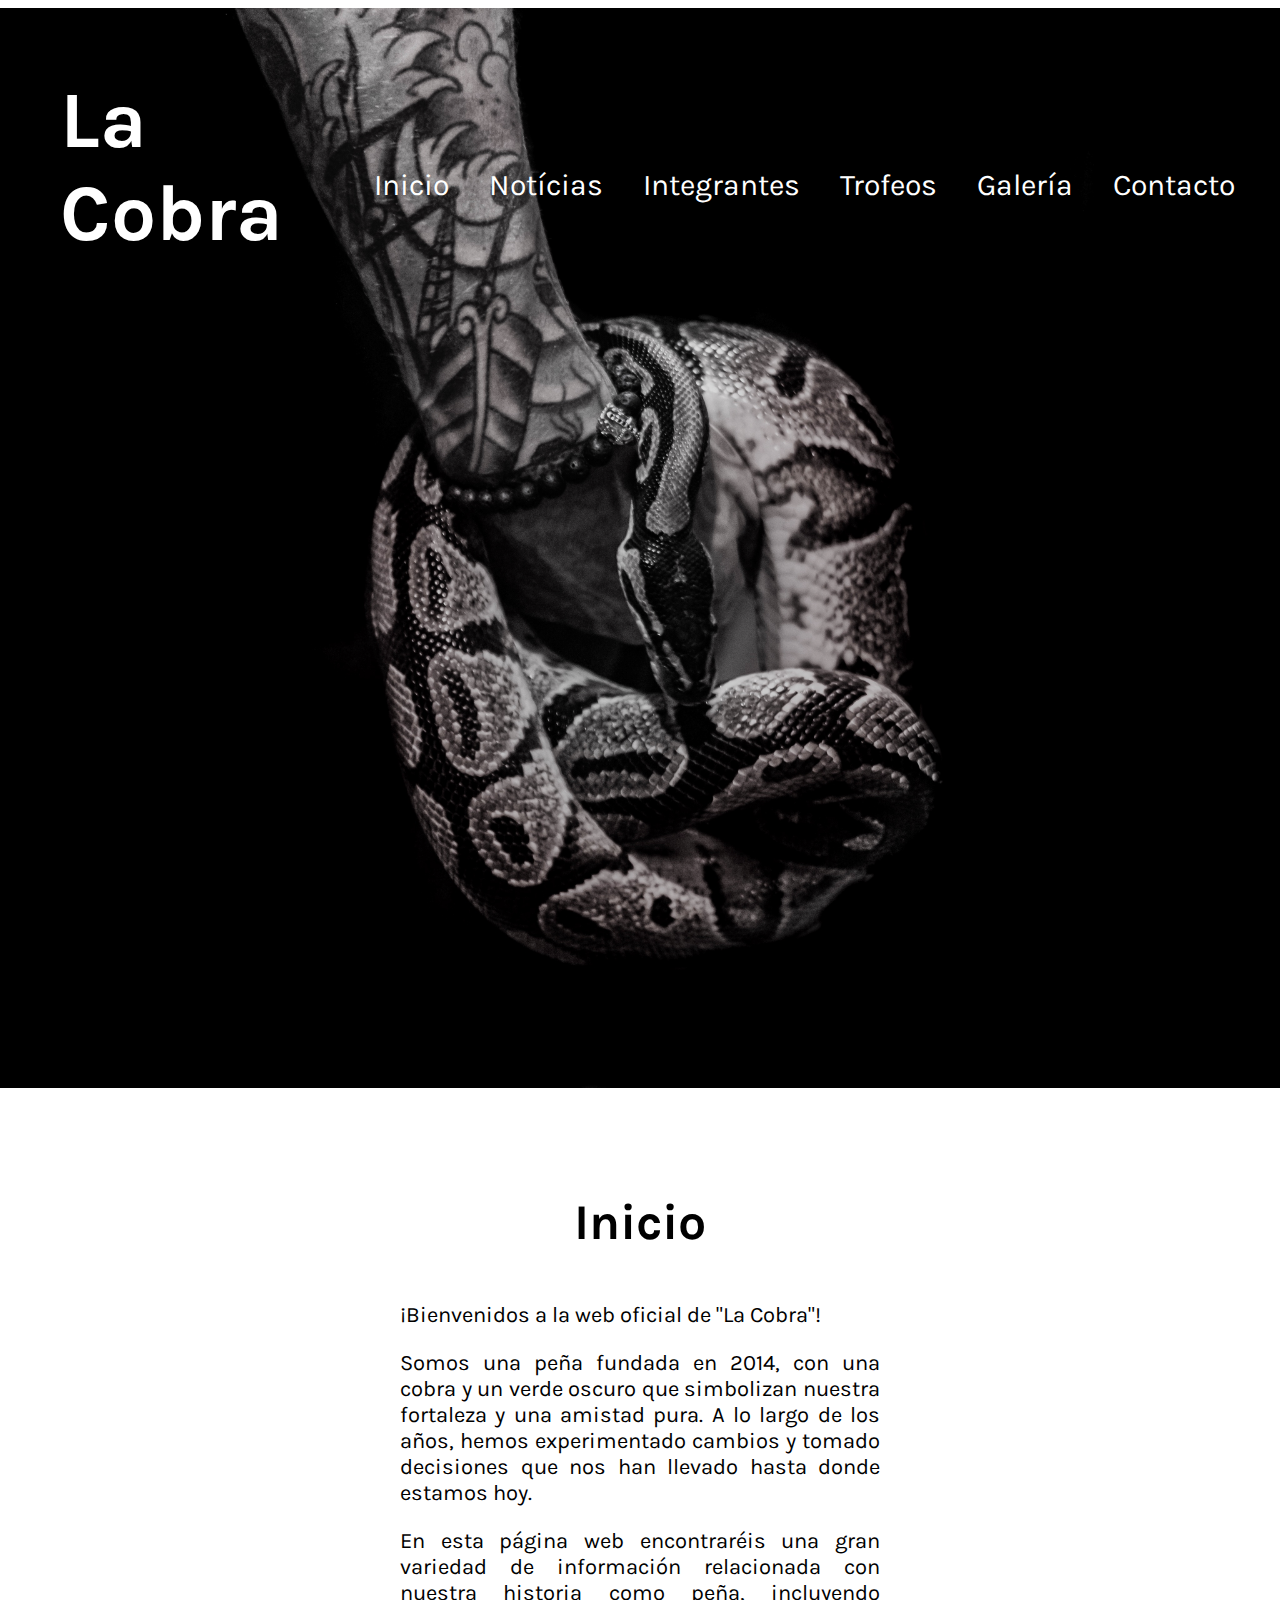
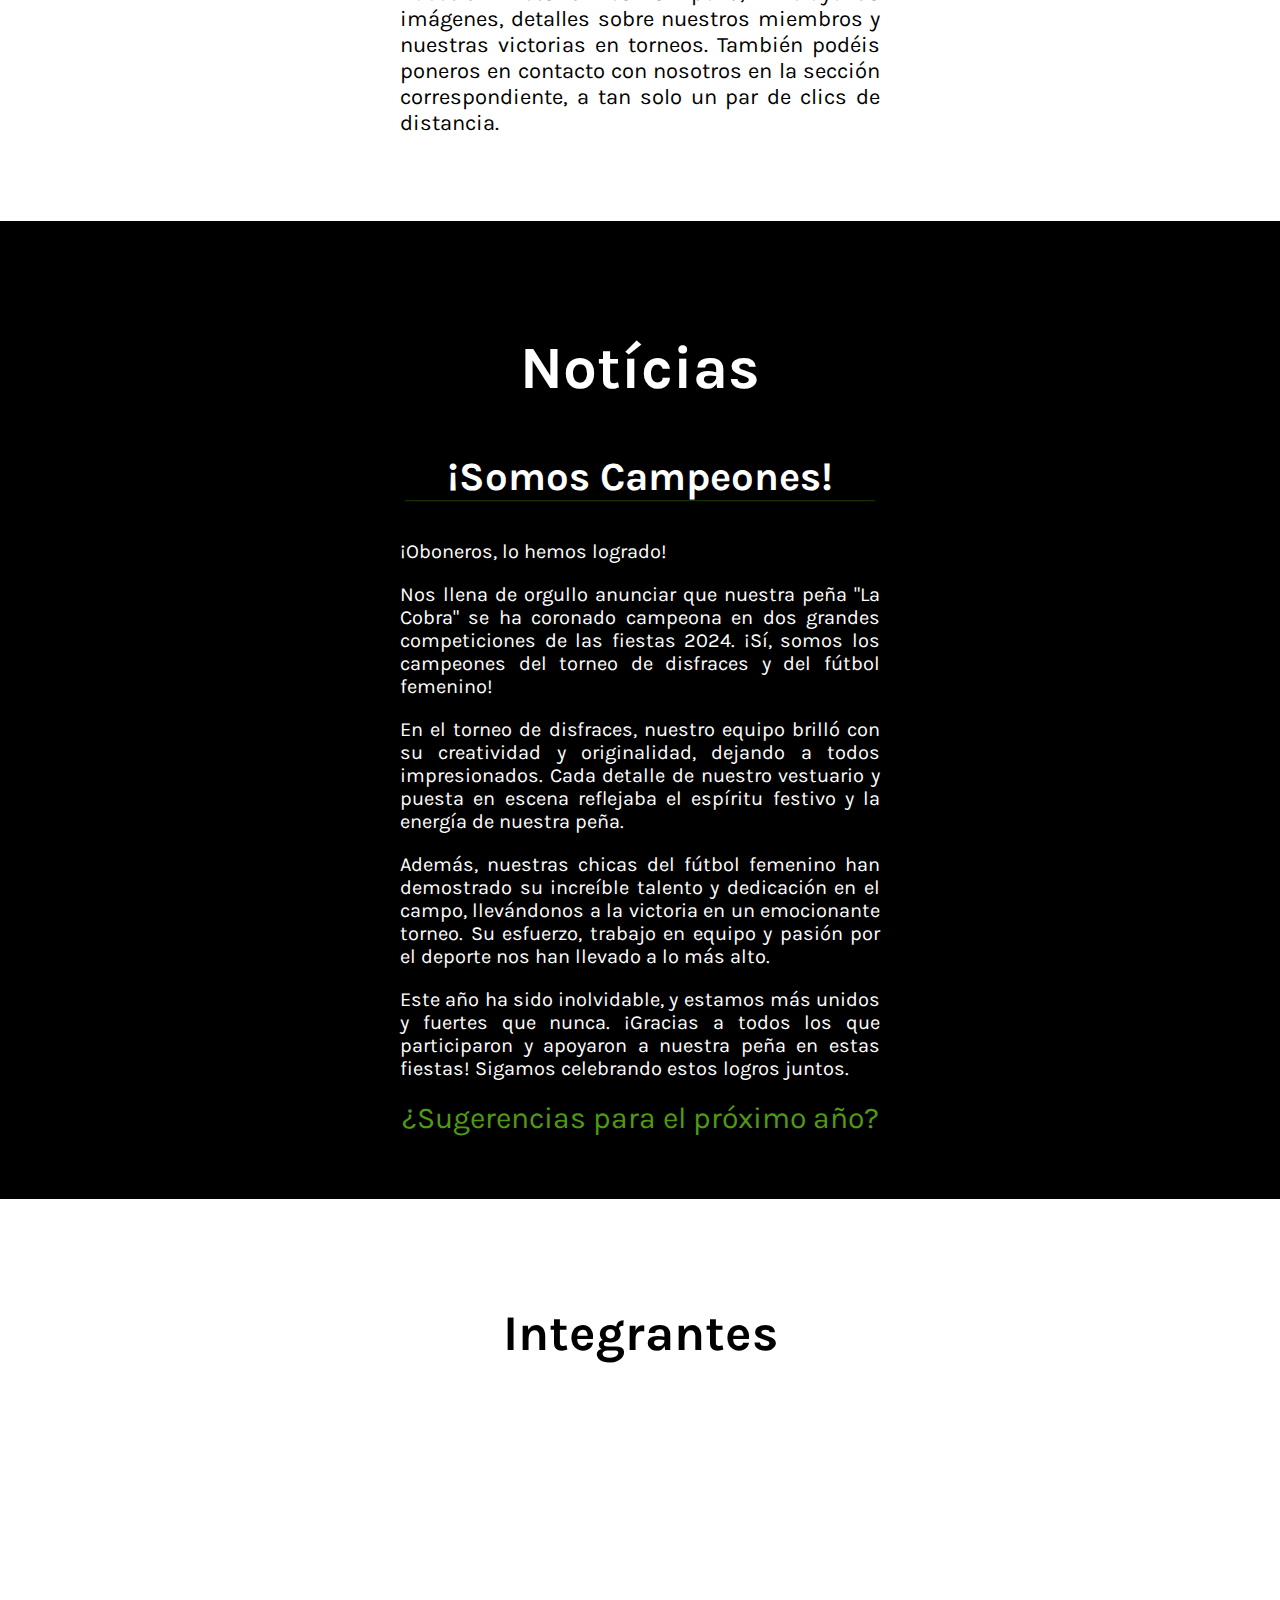
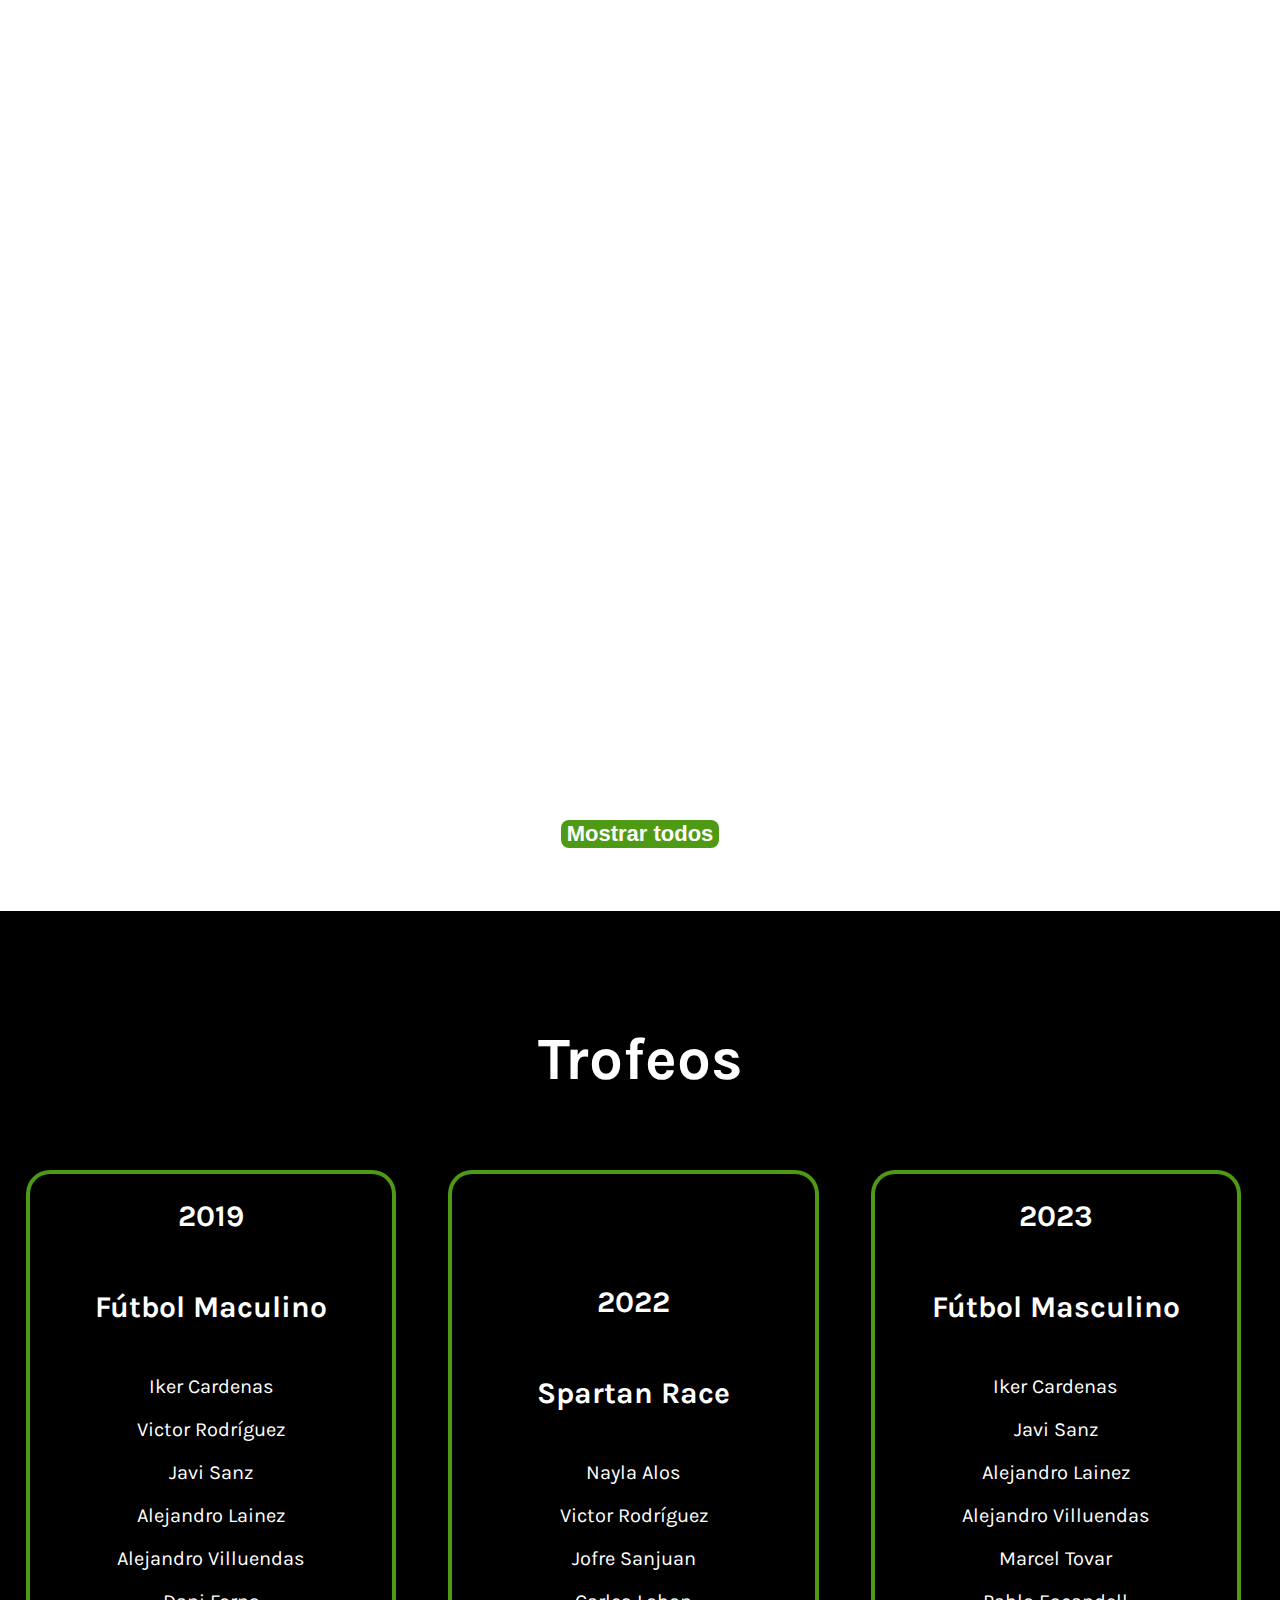
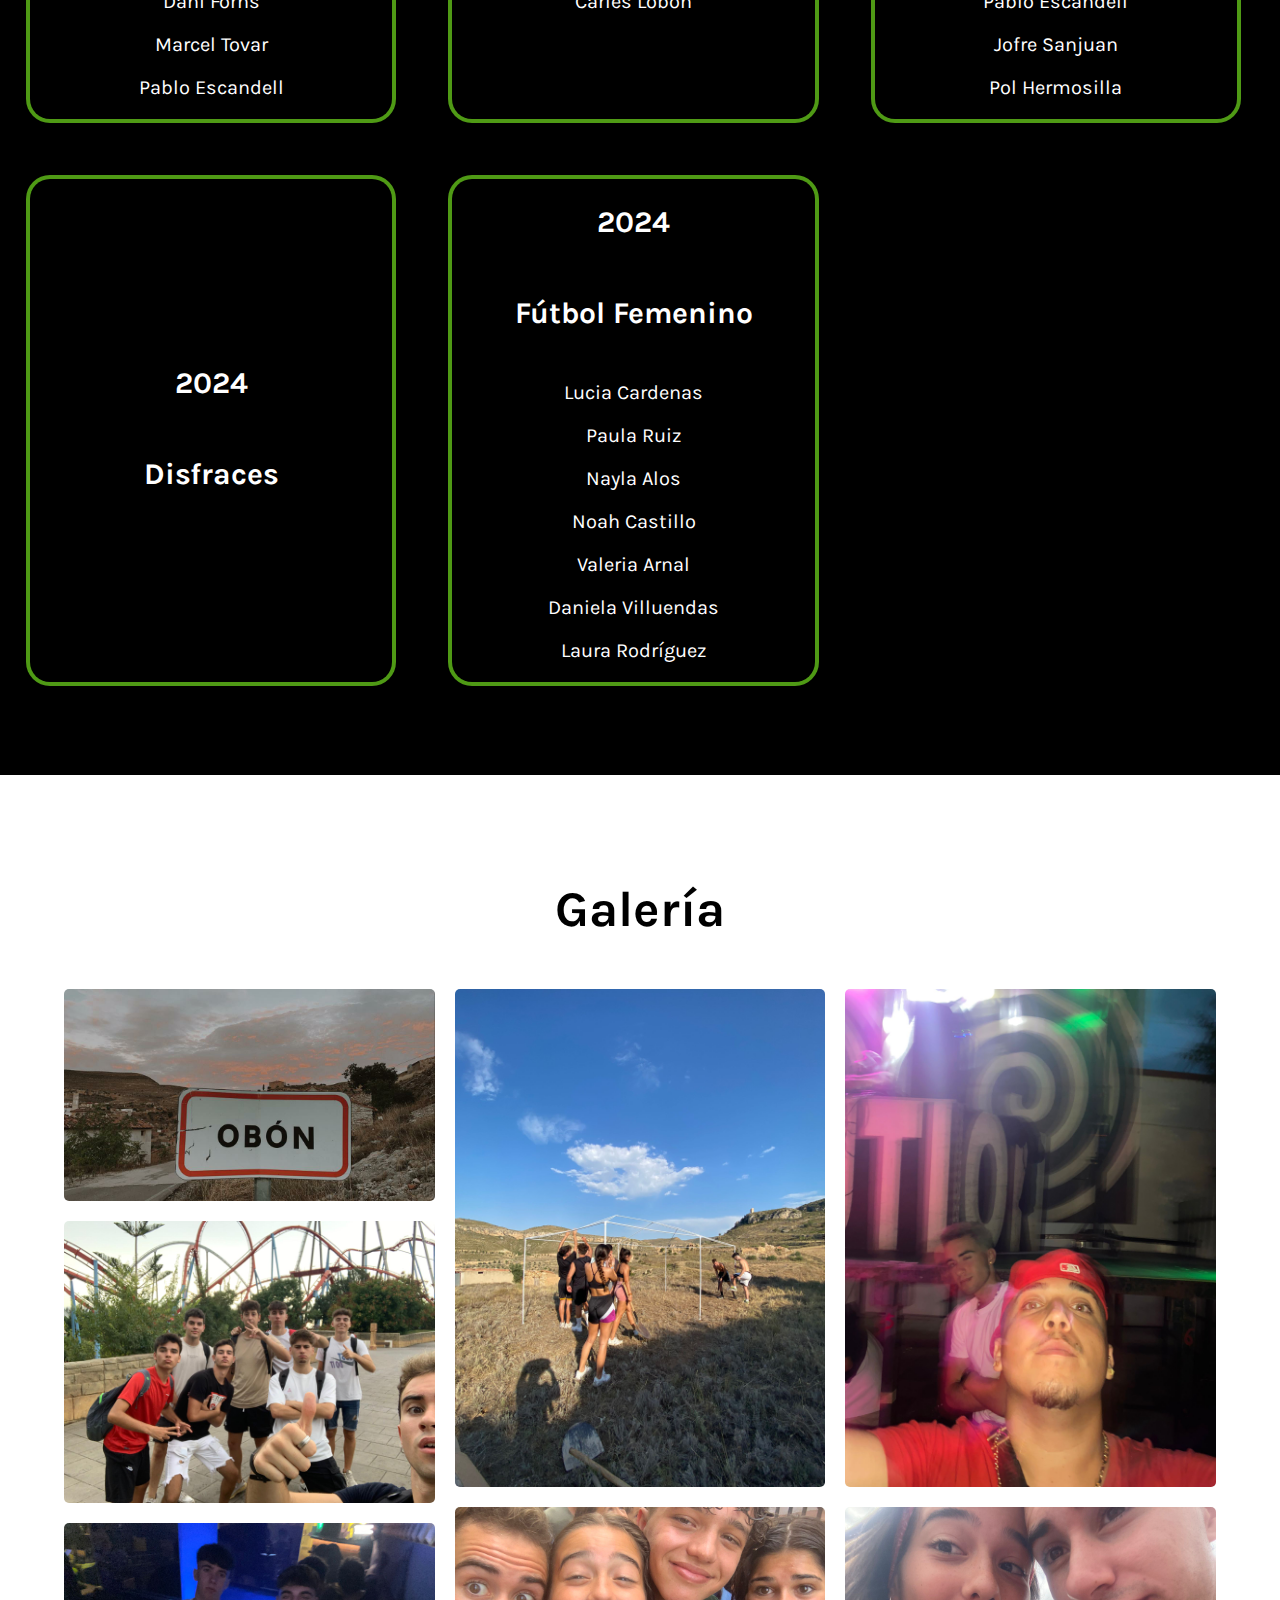
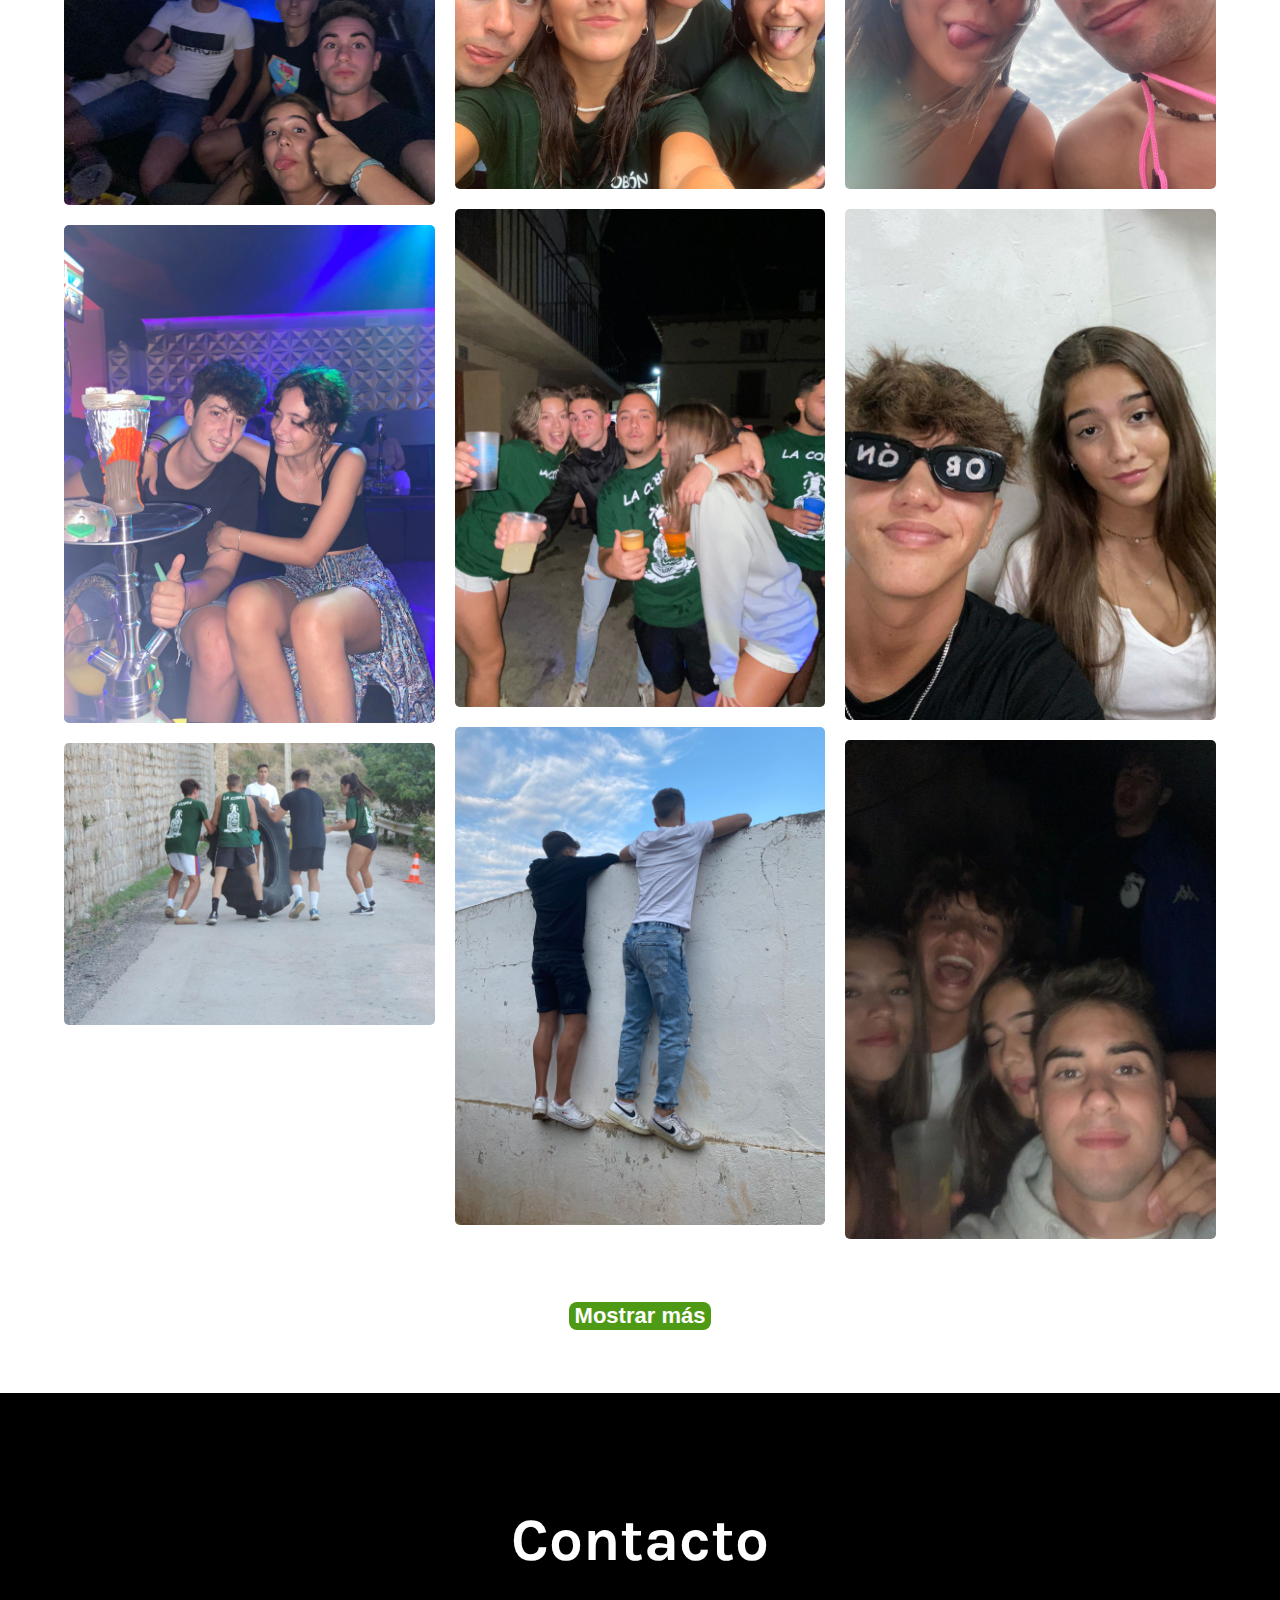
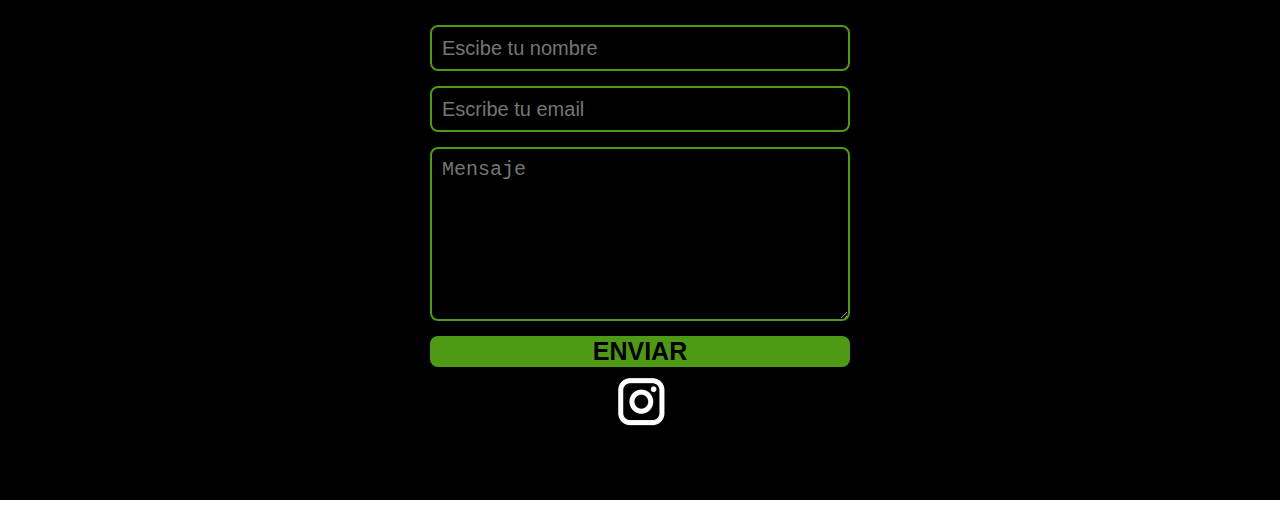
<file: index.html>
<!DOCTYPE html>
<html lang="es">
    <head>
        <meta charset="UTF-8">
        <meta name="viewport" content="width=device-width, initial-scale=1.0, maximum-scale=1.0, user-scalable=no">
        <title>La Cobra</title>
        <link rel="icon" href="img/logo-cobra.png">
        <link rel="stylesheet" href="style.css">
        <link rel="preconnect" href="https://fonts.googleapis.com">
        <link rel="preconnect" href="https://fonts.gstatic.com" crossorigin>
        <link href="https://fonts.googleapis.com/css2?family=Karla:ital,wght@0,200..800;1,200..800&display=swap" rel="stylesheet">
    </head>
    <body>
        <div class="loader"></div>
        <header class="hero">
            <nav class="nav container" id="nav">
                <div class="center">
                    <h2 class="nav_logo">La Cobra</h2>
                    <ul class="nav_links">
                        <li class="nav_item">
                            <img src="img/home.svg" class="nav_img">
                            <a href="#inicio" class="nav_link">Inicio</a>
                        </li>
                        <li class="nav_item">
                            <img src="img/news.svg" class="nav_img">
                            <a href="#noticias" class="nav_link">Notícias</a>
                        </li>
                        <li class="nav_item">
                            <img src="img/member.svg" class="nav_img">
                            <a href="#integrantes" class="nav_link">Integrantes</a>
                        </li>
                        <li class="nav_item">
                            <img src="img/trophy.svg" class="nav_img">
                            <a href="#trofeos" class="nav_link">Trofeos</a>
                        </li>
                        <li class="nav_item">
                            <img src="img/photo.svg" class="nav_img">
                            <a href="#fotos" class="nav_link">Galería</a>
                        </li>
                        <li class="nav_item">
                            <img src="img/contact.svg" class="nav_img">
                            <a href="#contacto" class="nav_link">Contacto</a>
                        </li>
                    </ul>
                </div>
                <a href="#nav" class="nav_hamburguer">
                    <img src="img/menuw.svg" class="nav_icon">
                </a>
                <a href="#" class="nav_close">
                    <img src="img/close.svg" class="nav_icon">
                </a>
            </nav>
        </header>
        <div id="inicio" class="section">
            <h2 class="sectitle">Inicio</h2>
            <div>
                <p>
                    ¡Bienvenidos a la web oficial de "La Cobra"!
                </p>
                <p>
                    Somos una peña fundada en 2014, con una cobra y un verde oscuro que simbolizan nuestra fortaleza y una amistad pura. A lo largo de los años, hemos experimentado cambios y tomado decisiones que nos han llevado hasta donde estamos hoy.
                </p>
                <p>
                    En esta página web encontraréis una gran variedad de información relacionada con nuestra historia como peña, incluyendo imágenes, detalles sobre nuestros miembros y nuestras victorias en torneos. También podéis poneros en contacto con nosotros en la sección correspondiente, a tan solo un par de clics de distancia.
                </p>                
            </div>
        </div>
        <div id="noticias" class="section">
            <h2 class="sectitlew">Notícias</h2>
            <div>
                <h3 class="ntitle">¡Somos Campeones!</h3>
                <div class="not">
                    <p>
                        ¡Oboneros, lo hemos logrado!
                    </p>
                    <p>
                        Nos llena de orgullo anunciar que nuestra peña "La Cobra" se ha coronado campeona en dos grandes competiciones de las fiestas 2024. ¡Sí, somos los campeones del torneo de disfraces y del fútbol femenino!
                    </p>
                    <p>
                        En el torneo de disfraces, nuestro equipo brilló con su creatividad y originalidad, dejando a todos impresionados. Cada detalle de nuestro vestuario y puesta en escena reflejaba el espíritu festivo y la energía de nuestra peña.
                    </p>
                    <p>
                        Además, nuestras chicas del fútbol femenino han demostrado su increíble talento y dedicación en el campo, llevándonos a la victoria en un emocionante torneo. Su esfuerzo, trabajo en equipo y pasión por el deporte nos han llevado a lo más alto.
                    </p>
                    <p>
                        Este año ha sido inolvidable, y estamos más unidos y fuertes que nunca. ¡Gracias a todos los que participaron y apoyaron a nuestra peña en estas fiestas! Sigamos celebrando estos logros juntos.
                    </p>
                </div>
                <a href="#contacto" id="con">¿Sugerencias para el próximo año?</a>
            </div>
        </div>        
        <div id="integrantes" class="section">
            <h2 class="sectitle">Integrantes</h2>
            <div class="useri">
                <a href="https://www.instagram.com/adriarl_5/"><img src="img/integrantes/ejemplo.png" class="userimgi"/></a>
                <div class="usertxti"> 
                    <h3 class="usernamei">Adria Ramirez</h3>
                    <h4>""</h4>
                </div>
            </div>
            <div class="userp">
                <div class="usertxtp"> 
                    <h3 class="usernamep">Alejandro Lainez</h3>
                    <h4>""</h4>
                </div>
                <a href="https://www.instagram.com/alejandrolainez02/"><img src="img/integrantes/ejemplo.png" class="userimgp"/></a>
            </div>
            <div class="useri">
                <a href="https://www.instagram.com/a.villuendas/"><img src="img/integrantes/ejemplo.png" class="userimgi"/></a>
                <div class="usertxti"> 
                    <h3 class="usernamei">Alejandro Villuendas</h3>
                    <h4>""</h4>
                </div>
            </div>
            <div class="userp">
                <div class="usertxtp"> 
                    <h3 class="usernamep">Alex Gallego</h3>
                    <h4>""</h4>
                </div>
                <a href="https://www.instagram.com/galle_vigo/"><img src="img/integrantes/ejemplo.png" class="userimgp"/></a>
            </div>
            <div class="useri">
                <a href="https://www.instagram.com/carla.sanjuaan/"><img src="img/integrantes/ejemplo.png" class="userimgi"/></a>
                <div class="usertxti"> 
                    <h3 class="usernamei">Carla Sanjuan</h3>
                    <h4>""</h4>
                </div>
            </div>
            <div class="userp">
                <div class="usertxtp"> 
                    <h3 class="usernamep">Carles Lobon</h3>
                    <h4>""</h4>
                </div>
                <a href="https://www.instagram.com/carlesloboon_/"><img src="img/integrantes/ejemplo.png" class="userimgp"/></a>
            </div>
            <div class="dropdown-int">
                <div class="useri">
                    <a href="https://www.instagram.com/carlitosquiezalo/"><img src="img/integrantes/ejemplo.png" class="userimgi"/></a>
                    <div class="usertxti"> 
                        <h3 class="usernamei">Carlos Quilez</h3>
                        <h4>""</h4>
                    </div>
                </div>
                <div class="userp">
                    <div class="usertxtp"> 
                        <h3 class="usernamep">Daniela Villuendas</h3>
                        <h4>""</h4>
                    </div>
                    <a href="https://www.instagram.com/danielaobon/"><img src="img/integrantes/ejemplo.png" class="userimgp"/></a>
                </div>
                <div class="useri">
                    <a href="https://www.instagram.com/danielavaqueroo/"><img src="img/integrantes/ejemplo.png" class="userimgi"/></a>
                    <div class="usertxti"> 
                        <h3 class="usernamei">Daniela Vaquero</h3>
                        <h4>""</h4>
                    </div>
                </div>
                <div class="userp">
                    <div class="usertxtp"> 
                        <h3 class="usernamep">Guillermo Dobbie</h3>
                        <h4>""</h4>
                    </div>
                    <a href="https://www.instagram.com/c9_dobbie/"><img src="img/integrantes/ejemplo.png" class="userimgp"/></a>
                </div>
                <div class="useri">
                    <a href="https://www.instagram.com/ikeer_caardenas/"><img src="img/integrantes/ejemplo.png" class="userimgi"/></a>
                    <div class="usertxti"> 
                        <h3 class="usernamei">Iker Cardenas</h3>
                        <h4>""</h4>
                    </div>
                </div>
                <div class="userp">
                    <div class="usertxtp"> 
                        <h3 class="usernamep">Isel Callaved</h3>
                        <h4>""</h4>
                    </div>
                    <a href="https://www.instagram.com/iselcallaved/"><img src="img/integrantes/ejemplo.png" class="userimgp"/></a>
                </div>
                <div class="useri">
                    <a href="https://www.instagram.com/javi9sanz/"><img src="img/integrantes/ejemplo.png" class="userimgi"/></a>
                    <div class="usertxti"> 
                        <h3 class="usernamei">Javi Sanz</h3>
                        <h4>""</h4>
                    </div>
                </div>
                <div class="userp">
                    <div class="usertxtp"> 
                        <h3 class="usernamep">Jofre Sanjuan</h3>
                        <h4>""</h4>
                    </div>
                    <a href="https://www.instagram.com/jofresanjuan/"><img src="img/integrantes/ejemplo.png" class="userimgp"/></a>
                </div>
                <div class="useri">
                    <a href="https://www.instagram.com/jordiescarpenter_/"><img src="img/integrantes/ejemplo.png" class="userimgi"/></a>
                    <div class="usertxti"> 
                        <h3 class="usernamei">Jordi Escarpenter</h3>
                        <h4>""</h4>
                    </div>
                </div>
                <div class="userp">
                    <div class="usertxtp"> 
                        <h3 class="usernamep">Judith</h3>
                        <h4>""</h4>
                    </div>
                    <a href="https://www.instagram.com/srta.judiith__/"><img src="img/integrantes/ejemplo.png" class="userimgp"/></a>
                </div>
                <div class="useri">
                    <a href="https://www.instagram.com/lucasmena9/"><img src="img/integrantes/ejemplo.png" class="userimgi"/></a>
                    <div class="usertxti"> 
                        <h3 class="usernamei">Lucas Mena</h3>
                        <h4>""</h4>
                    </div>
                </div>
                <div class="userp">
                    <div class="usertxtp"> 
                        <h3 class="usernamep">Marcel Tovar</h3>
                        <h4>""</h4>
                    </div>
                    <a href="https://www.instagram.com/marceltovar_/"><img src="img/integrantes/ejemplo.png" class="userimgp"/></a>
                </div>
                <div class="useri">
                    <a href="https://www.instagram.com/mireialobon/"><img src="img/integrantes/ejemplo.png" class="userimgi"/></a>
                    <div class="usertxti"> 
                        <h3 class="usernamei">Mireia Lobon</h3>
                        <h4>""</h4>
                    </div>
                </div>
                <div class="userp">
                    <div class="usertxtp"> 
                        <h3 class="usernamep">Nayla Alos</h3>
                        <h4>""</h4>
                    </div>
                    <a href="https://www.instagram.com/nayla_obon/"><img src="img/integrantes/ejemplo.png" class="userimgp"/></a>
                </div>
                <div class="useri">
                    <a href="https://www.instagram.com/_.eskan/"><img src="img/integrantes/ejemplo.png" class="userimgi"/></a>
                    <div class="usertxti"> 
                        <h3 class="usernamei">Pablo Escandell</h3>
                        <h4>""</h4>
                    </div>
                </div>
                <div class="userp">
                    <div class="usertxtp"> 
                        <h3 class="usernamep">Pau Bautista</h3>
                        <h4>""</h4>
                    </div>
                    <a href="https://www.instagram.com/paubbauti/"><img src="img/integrantes/ejemplo.png" class="userimgp"/></a>

                </div>
                <div class="useri">
                    <a href="https://www.instagram.com/polhermosilla8/"><img src="img/integrantes/ejemplo.png" class="userimgi"/></a>
                    <div class="usertxti"> 
                        <h3 class="usernamei">Pol Hermosilla</h3>
                        <h4>""</h4>
                    </div>
                </div>
                <div class="userp">
                    <div class="usertxtp"> 
                        <h3 class="usernamep">Raquel</h3>
                        <h4>""</h4>
                    </div>
                    <a href="https://www.instagram.com/raqueeel17_/"><img src="img/integrantes/ejemplo.png" class="userimgp"/></a>
                </div>
                <div class="useri">
                    <a href="https://www.instagram.com/sergii_hj/"><img src="img/integrantes/ejemplo.png" class="userimgi"/></a>
                    <div class="usertxti"> 
                        <h3 class="usernamei">Sergi Hermosilla</h3>
                        <h4>""</h4>
                    </div>
                </div>
                <div class="userp">
                    <div class="usertxtp"> 
                        <h3 class="usernamep">Valeria Arnal</h3>
                        <h4>""</h4>
                    </div>
                    <a href="https://www.instagram.com/valeria_obon/"><img src="img/integrantes/ejemplo.png" class="userimgp"/></a>
                </div>
                <div class="useri">
                    <a href="https://www.instagram.com/victorodriguezz_/"><img src="img/integrantes/ejemplo.png" class="userimgi"/></a>
                    <div class="usertxti"> 
                        <h3 class="usernamei">Victor Rodríguez</h3>
                        <h4>""</h4>
                    </div>
                </div>
                <div class="userp">
                    <div class="usertxtp"> 
                        <h3 class="usernamep">Ferran Quilez</h3>
                        <h4>""</h4>
                    </div>
                    <a href="https://www.instagram.com/ferryx__/"><img src="img/integrantes/ejemplo.png" class="userimgp"/></a>
                </div>
                <div class="useri">
                    <a href="https://www.instagram.com/carolinapellicero/"><img src="img/integrantes/ejemplo.png" class="userimgi"/></a>
                    <div class="usertxti"> 
                        <h3 class="usernamei">Carolina Pellicero</h3>
                        <h4>""</h4>
                    </div>
                </div>
                <div class="userp">
                    <div class="usertxtp"> 
                        <h3 class="usernamep">Marta</h3>
                        <h4>""</h4>
                    </div>
                    <a href="https://www.instagram.com/martuu03_/"><img src="img/integrantes/ejemplo.png" class="userimgp"/></a>
                </div>
            </div>
            <button class="dropdown-butint" onclick="toggleAnimation()">Mostrar todos</button>
        </div>
        <div id="trofeos" class="section">
            <h2 class="sectitlew">Trofeos</h2>
            <div class="table">
                <div class="item" id="2019tr">
                    <h2 class="itemtitle">2019</h2>
                    <h3 class="itemtxt">Fútbol Maculino</h3>
                    <div class="itempar">
                        <p>Iker Cardenas</p>
                        <p>Victor Rodríguez</p>
                        <p>Javi Sanz</p>
                        <p>Alejandro Lainez</p>
                        <p>Alejandro Villuendas</p>
                        <p>Dani Forns</p>
                        <p>Marcel Tovar</p>
                        <p>Pablo Escandell</p>
                    </div>
                </div>
                <div class="item" id="2022tr">
                    <h2 class="itemtitle">2022</h2>
                    <h3 class="itemtxt">Spartan Race</h3>
                    <div class="itempar">
                        <p>Nayla Alos</p>
                        <p>Victor Rodríguez</p>
                        <p>Jofre Sanjuan</p>
                        <p>Carles Lobon</p>
                    </div>
                </div>
                <div class="item" id="2023tr">
                    <h2 class="itemtitle">2023</h2>
                    <h3 class="itemtxt">Fútbol Masculino</h3>
                    <div class="itempar">
                        <p>Iker Cardenas</p>
                        <p>Javi Sanz</p>
                        <p>Alejandro Lainez</p>
                        <p>Alejandro Villuendas</p>
                        <p>Marcel Tovar</p>
                        <p>Pablo Escandell</p>
                        <p>Jofre Sanjuan</p>
                        <p>Pol Hermosilla</p>
                    </div>
                </div>
                <div class="item" id="2024tr">
                    <h2 class="itemtitle">2024</h2>
                    <h3 class="itemtxt">Disfraces</h3>
                </div>
                <div class="item" id="2024tr">
                    <h2 class="itemtitle">2024</h2>
                    <h3 class="itemtxt">Fútbol Femenino</h3>
                    <div class="itempar">
                        <p>Lucia Cardenas</p>
                        <p>Paula Ruiz</p>
                        <p>Nayla Alos</p>
                        <p>Noah Castillo</p>
                        <p>Valeria Arnal</p>
                        <p>Daniela Villuendas</p>
                        <p>Laura Rodríguez</p>
                    </div>
                </div>
            </div>
        </div>
        <div id="fotos" class="section">
            <h2 class="sectitle">Galería</h2>
            <div class="photo-gallery">
                <div class="column">
                    <div class="photo">
                        <img src="img/fotos/1.jpeg">
                    </div>
                    <div class="photo">
                        <img src="img/fotos/2.jpeg">
                    </div>
                    <div class="photo">
                        <img src="img/fotos/3.jpeg">
                    </div>
                    <div class="photo">
                        <img src="img/fotos/4.jpeg">
                    </div>
                    <div class="photo">
                        <img src="img/fotos/5.jpeg">
                    </div>
                    <div class="photo dropdown-contentfot">
                        <img src="img/fotos/6.jpeg">
                    </div>
                    <div class="photo dropdown-contentfot">
                        <img src="img/fotos/7.jpeg">
                    </div>
                    <div class="photo dropdown-contentfot">
                        <img src="img/fotos/8.jpeg">
                    </div>
                    <div class="photo dropdown-contentfot">
                        <img src="img/fotos/9.jpeg">
                    </div>
                    <div class="photo dropdown-contentfot">
                        <img src="img/fotos/29.jpeg">
                    </div>
                    <div class="photo dropdown-contentfot">
                        <img src="img/fotos/30.jpeg">
                    </div>
                </div>
                <div class="column">
                    <div class="photo">
                        <img src="img/fotos/10.jpeg">
                    </div>
                    <div class="photo">
                        <img src="img/fotos/11.jpeg">
                    </div>
                    <div class="photo">
                        <img src="img/fotos/12.jpeg">
                    </div>
                    <div class="photo">
                        <img src="img/fotos/13.jpeg">
                    </div>
                    <div class="photo dropdown-contentfot">
                        <img src="img/fotos/14.jpeg">
                    </div>
                    <div class="photo dropdown-contentfot">
                        <img src="img/fotos/15.jpeg">
                    </div>
                    <div class="photo dropdown-contentfot">
                        <img src="img/fotos/16.jpeg">
                    </div>
                    <div class="photo dropdown-contentfot">
                        <img src="img/fotos/17.jpeg">
                    </div>
                    <div class="photo dropdown-contentfot">
                        <img src="img/fotos/18.jpeg">
                    </div>
                    <div class="photo dropdown-contentfot">
                        <img src="img/fotos/19.jpeg">
                    </div>
                </div>
                <div class="column">
                    <div class="photo">
                        <img src="img/fotos/20.jpeg">
                    </div>
                    <div class="photo">
                        <img src="img/fotos/21.jpeg">
                    </div>
                    <div class="photo">
                        <img src="img/fotos/22.jpeg">
                    </div>
                    <div class="photo">
                        <img src="img/fotos/23.jpeg">
                    </div>
                    <div class="photo dropdown-contentfot">
                        <img src="img/fotos/24.jpeg">
                    </div>
                    <div class="photo dropdown-contentfot">
                        <img src="img/fotos/25.jpeg">
                    </div>
                    <div class="photo dropdown-contentfot">
                        <img src="img/fotos/26.jpeg">
                    </div>
                    <div class="photo dropdown-contentfot">
                        <img src="img/fotos/27.jpeg">
                    </div>
                    <div class="photo dropdown-contentfot">
                        <img src="img/fotos/28.jpeg">
                    </div>
                    <div class="photo dropdown-contentfot">
                        <img src="img/fotos/31.jpeg">
                    </div>
                </div>
            </div>
            <button class="dropdown-buttonfot" onclick="toggleAnimation()">Mostrar más</button>
        </div>
        <div id="contacto" class="section">
            <h2 class="sectitlew">Contacto</h2>
            <form id="contact-form" action="https://formspree.io/f/mjvqylwz" method="POST">
                <input name="name" type="text" class="feedback-input" placeholder="Escibe tu nombre"/>
                <input name="email" type="text" class="feedback-input" placeholder="Escribe tu email"/>
                <textarea name="message" class="feedback-input" placeholder="Mensaje"></textarea>
                <input type="submit" value="ENVIAR"/>
            </form>
            <div id="socialmedia">
                <a href="https://www.instagram.com/cobra_obon/"><img src="img/logoinsta-blanc.png"></a>
            </div>
        </div>
        <script src="loaded.js"></script>
        <script src="loadspin.js"></script>
        <script src="scrollint.js"></script>
        <script src="butjumps.js"></script>
        <script src="butjumpf.js"></script>
        <script src="integrantesbut.js"></script>
        <script src="fotos.js"></script>
    </body>
</html>
</file>
<file: style.css>
html {
    scroll-behavior:smooth;
    font-family: 'karla', sans-serif;
    overflow-x: hidden;
}

@keyframes spin {
    0% {
      transform: rotate(0deg);
    }
    100% {
      transform: rotate(360deg);
    }
}
  
.loader {
    border: 6px solid #f3f3f3; /* Color del círculo */
    border-top: 6px solid #3498db; /* Color de la parte superior del círculo */
    border-radius: 50%;
    width: 50px;
    height: 50px;
    animation: spin 2s linear infinite; /* Aplica la animación "spin" */
}

body {
    opacity: 0; /* Inicialmente oculta todo el contenido */
    transition: opacity 2s ease-in-out; /* Transición de opacidad */
    margin-left: 0;
    margin-right: 0;
    width: 100%;
}

body.loaded {
    opacity: 1; /* Muestra el contenido con una transición suave */
}

/*MÓVILES*/
@media (max-width:768px) {

    /*PORTADA*/
    .hero {
        background-image: 
        linear-gradient(rgba(0,0,0,0.1), rgba(0,0,0,0.2)),
        url('img/f1.jpg');
        background-size:cover;
        background-position: center center;
        min-height:500px;
        height: 100vh;
        color: white;
    }

    .container {
        margin: 0 auto;
        width: 90%;
        max-width: 1200px;
        overflow:hidden;
    }

    .nav {

        --state-close: scale(0);
        --state-hamburguer: scale(1);
        --state-menu: translate(-100%);

        padding: 40px 0;
        display: grid;
        grid-template-columns:repeat(2, max-content);
        justify-content:space-between;
        align-items:center;
    }

    .nav:target {
        --state-menu: translate(0);
        --state-close: scale(1);
        --state-hamburguer: scale(0);
    }

    .nav_logo {
        font-size: 2.5rem;
        z-index:1;
    }

    .nav_hamburguer,
    .nav_close {
        cursor: pointer;
        grid-column: -2/-1;
        grid-row: 1/2;
        transition: .4s transform;
    }

    .nav_hamburguer {
        transform: var(--state-hamburguer);
    }

    .nav_close {
        transform: var(--state-close);
    }

    .nav_icon {
        width: 40px;
        height: auto;
    }

    .nav_links {
        background-color: white;
        position: absolute;
        top: 0;
        bottom: 0;
        left: 0;
        right: 0;

        display:grid;
        align-content: center;
        gap: 2em;
        padding-left:5%;

        transform: var(--state-menu);
        transition: .3s transform;
    }

    .nav_item {
        list-style:none;
    }

    .nav_link {
        color:black;
        text-decoration: none;
        font-size: 1.3rem;
        letter-spacing:2px;
        position:relative;
    }

    .nav_img {
        width:30px;
        height:auto;
        margin-right: 30px;
    }


    .sectitle {
        display:flex;
        justify-content:center;
        font-weight:bold;
        font-size:20px;
        margin-bottom:30px;
    }

    .sectitlew {
        display:flex;
        justify-content:center;
        font-weight:bold;
        font-size:20px;
        margin-bottom:30px;
        color:white;
    }

    /*INICIO*/
    #inicio {
        padding-top:5vh;
        padding-bottom:5vh;
        text-align:justify;
        margin-left:50px;
        margin-right:50px;
        font-size:14px;
    }

    /*NOTÍCIAS*/
    #noticias {
        padding-top:5vh;
        padding-bottom:5vh;
        background-color:black;
    }

    .ntitle {
        color:white;
        display:flex;
        justify-content:center;
        box-shadow:0px 5px 1px -5px #4f9a15;
        margin-left:50px;
        margin-right:50px;
        font-size:15px;
        font-weight:bold;
    }

    .not {
        text-align:justify;
        margin-left:50px;
        margin-right:50px;
        font-size:14px;
        color:white;
    }

    #con {
        color:#4f9a15;
        display:flex;
        justify-content:center;
        font-size:14px;
        text-decoration:none;
    }

    /*INTEGRANTES*/
    #integrantes {
        padding-top:5vh;
        padding-bottom:5vh;
    }

    .dropdown-butint {
        justify-content: center;
        display:flex;
        align-items: center;
        background-color:#4f9a15;
        color:white;
        border-radius:8px;
        font-size:15px;
        font-weight:bold;
        border: 0px solid transparent;
        margin: auto;
        margin-top: 4vh;
        animation: jumpAnimation 0.5s ease infinite;
        animation-play-state: paused;
    }

    @keyframes jumpAnimation {
        0%, 100% {
          transform: translateY(0); /* La posición inicial y final es normal */
        }
        50% {
          transform: translateY(-10px); /* Hace un pequeño salto hacia arriba */
        }
      }   
    
    .dropdown-int {
        display:none;
    }

    .showint {
        display:block;
    }  

    /*imparell*/
    .useri {
        display:flex;
        justify-content:center;
        margin-bottom:50px;
        /* Inicialmente, los elementos están ocultos */
        transform: translateX(-100%); /* Empiezan fuera del lado izquierdo */
        transition: transform 1.5s ease; /* Transiciones suaves */
    }

    .mostrar-integrante-i {
        transform: translateX(0);
    }  

    .userimgi {
        height:55px;
        width:55px;
    }

    .usertxti {
        margin-left:70px;
        font-size:10px;
    }

    .usernamei {
        font-size:12px;
    }

    /*parell*/
    .userp {
        display:flex;
        justify-content:center;
        margin-bottom:50px;
        /* Inicialmente, los elementos están ocultos */
        transform: translateX(100%); /* Empiezan fuera del lado izquierdo */
        transition: transform 1.5s ease; /* Transiciones suaves */
    }

    .mostrar-integrante-p {
        transform: translateX(0);
    }

    .userimgp {
        height:55px;
        width:55px;
    }

    .usertxtp {
        margin-right:70px;
        font-size:10px;
    }

    .usernamep {
        font-size:12px;
    }

    /*TROFEOS*/
    #trofeos {
        background-color:black;
        padding-top: 5vh;
        padding-bottom: 5vh;
    }

    .table {
        display:grid;
        grid-template-columns: 50% 50%;
    }

    .item {
        box-shadow: 0px 0px 0px 1px #4f9a15;
        margin:6px;
        border-radius:20px;
        display:flex;
        flex-direction:column;
        justify-content:center;
        align-items:center;
    }

    .item:active {
        box-shadow: 0px 0px 2px 5px #4f9a15;
    }

    .itemtitle {
        font-size:14px;
        font-weight:bold;
        color:white;
    }

    .itemtxt {
        font-size:14px;
        color:white;
    }

    .itempar {
        font-size:10px;
        align-items: center;
        color:white;
        text-align: center;
    }

    /*FOTOS*/
    #fotos {
        padding-top:5vh;
        padding-bottom:5vh;
    }

    .photo-gallery {
        display: flex;
        gap: 20px;
        max-width: 1224px;
        width: 90%;
        margin: auto;
    }

    .column {
        display: flex;
        flex-direction: column;
        gap: 20px;
    }

    .photo img {
        width: 100%;
        height: 100%;
        border-radius: 5px;
    }

    .dropdown-buttonfot {
        display:flex;
        margin: auto;
        margin-top: 4vh;
        align-items: center;
        background-color:#4f9a15;
        color:white;
        border-radius:8px;
        font-size:15px;
        font-weight:bold;
        border: 0px solid transparent;
        animation: jumpAnimation 0.5s ease infinite;
        animation-play-state: paused;
    }

    @keyframes jumpAnimationf {
        0%, 100% {
          transform: translateY(0); /* La posición inicial y final es normal */
        }
        50% {
          transform: translateY(-10px); /* Hace un pequeño salto hacia arriba */
        }
      }

    .dropdown-contentfot {
        display:none;
    }

    .showfot {
        display:flex;
    }

    /*CONTACTO*/
    #contacto {
        background-color:black;
        padding-top:5vh;
        padding-bottom:5vh;
    }

    form {
        max-width:280px;
        display:flex;
        justify-content:center;
        flex-direction:column;
        margin:auto;
    }

    .feedback-input {
        color: white;
        font-size:12px;
        border-radius:8px;
        line-height:22px;
        background-color:transparent;
        border:1px solid #4f9a15;
        padding:8px;
        margin-bottom:1vh;
    }

    .feedback-input:focus {
        border: 3px solid transparent;
    }

    textarea {
        height:100px;
        resize:vertical;
    }

    [type="submit"] {
        background-color:#4f9a15;
        color:black;
        border-radius:8px;
        font-size:20px;
        font-weight:bold;
        border:0px solid transparent;
    }

    [type="submit"]:active {
        background-color:black;
        color:#4f9a15;
        border-radius:8px;
        font-size:20px;
        font-weight:bold;
        border:0px solid transparent;
    }

    #socialmedia {
        text-align:center;
    }

    #socialmedia img {
        width:15%;
        height:auto;
        text-align:center;
    }
}
/*MÓVILES HORIZONTAL*/
@media(min-width:768px) and (max-width:820px) {

    /*PORTADA*/
    .hero {
        background-image: 
        linear-gradient(rgba(0,0,0,0.1), rgba(0,0,0,0.2)),
        url('img/f1.jpg');
        background-size:cover;
        background-position: center center;
        min-height:500px;
        height: 100vh;
        color: white;
    }

    .center {
        display:flex;
        align-items:center;
        justify-content: space-between;
    }
    
    .nav_logo {
        margin-left:20px;
        font-size:3rem;
    }

    .nav_links {
        display:flex;
        align-items:center;
        margin-top:30px;
    }

    .nav_item {
        list-style:none;
    }

    .nav_link {
        text-decoration:none;
        color:white;
        margin-right: 14px;
    }

    .nav_img {
        display:none;
    }

    .nav_icon {
        display:none;
    }

    .sectitle {
        display:flex;
        justify-content:center;
        font-weight:bold;
        font-size:22px;
        margin-bottom:30px;
    }

    .sectitlew {
        display:flex;
        justify-content:center;
        font-weight:bold;
        font-size:22px;
        margin-bottom:30px;
        color:white;
    }

    /*INICIO*/
    #inicio {
        padding-bottom:8vh;
        padding-top:8vh;
        text-align:justify;
        margin-left:7rem;
        margin-right:7rem;
        font-size:14px;
    }

    /*NOTÍCIAS*/
    #noticias {
        padding-bottom:8vh;
        padding-top:8vh;
        background-color:black;
    }

    .ntitle {
        color:white;
        display:flex;
        justify-content:center;
        box-shadow:0px 5px 1px -5px #4f9a15;
        margin-left:90px;
        margin-right:90px;
        font-size:18px;
        font-weight:bold;
    }

    .not {
        text-align:justify;
        margin-left:90px;
        margin-right:90px;
        font-size:14px;
        color:white;
    }

    #con {
        color:#4f9a15;
        display:flex;
        justify-content:center;
        font-size:16px;
        text-decoration:none;
    }

    /*INTEGRANTES*/
    #integrantes {
        padding-bottom:8vh;
        padding-top:8vh;
    }

    .dropdown-butint {
        justify-content: center;
        display:flex;
        margin: auto;
        margin-top: 4vh;
        text-align:center;
        background-color:#4f9a15;
        color:white;
        border-radius:8px;
        font-size:15px;
        font-weight:bold;
        border: 0px solid transparent;
        transition: transform 0.2s ease;
        animation: jumpAnimation 0.5s ease infinite;
        animation-play-state: paused;
    }

    @keyframes jumpAnimation {
        0%, 100% {
          transform: translateY(0); /* La posición inicial y final es normal */
        }
        50% {
          transform: translateY(-10px); /* Hace un pequeño salto hacia arriba */
        }
    }

    .dropdown-butint:active {
        transform:scale(0.8);
    }
    
    .dropdown-int {
        display:none;
    }

    .showint {
        display:block;
    }

    /*imparell*/
    .useri {
        display:flex;
        justify-content:center;
        margin-bottom:50px;
        /* Inicialmente, los elementos están ocultos */
        transform: translateX(-100%); /* Empiezan fuera del lado izquierdo */
        transition: transform 1.5s ease; /* Transiciones suaves */
    }

    .mostrar-integrante-i {
        transform: translateX(0);
    }

    .userimgi {
        height:60px;
        width:60px;
    }

    .usertxti {
        margin-left:90px;
        font-size:10px;
    }

    .usernamei {
        font-size:12px;
    }

    /*parell*/
    .userp {
        display:flex;
        justify-content:center;
        margin-bottom:50px;
        /* Inicialmente, los elementos están ocultos */
        transform: translateX(100%); /* Empiezan fuera del lado izquierdo */
        transition: transform 1.5s ease; /* Transiciones suaves */
    }

    .mostrar-integrante-p {
        transform: translateX(0);
    }

    .userimgp {
        height:60px;
        width:60px;
    }

    .usertxtp {
        margin-right:90px;
        font-size:10px;
    }

    .usernamep {
        font-size:12px;
    }

    /*TROFEOS*/
    #trofeos {
        background-color:black;
        padding-top: 5vh;
        padding-bottom: 5vh;
    }

    .table {
        display:grid;
        grid-template-columns: 33% 33% 33%;
    }

    .item {
        box-shadow: 0px 0px 0px 1px #4f9a15;
        margin:8px;
        border-radius:20px;
        display:flex;
        flex-direction:column;
        justify-content:center;
        align-items:center;
    }

    .item:active {
        box-shadow: 0px 0px 2px 5px #4f9a15;
    }

    .itemtitle {
        font-size:14px;
        font-weight:bold;
        color:white;
    }

    .itemtxt {
        font-size:14px;
        color:white;
    }

    .itempar {
        font-size:10px;
        align-items: center;
        color:white;
        text-align: center;
    }


    /*FOTOS*/
    #fotos {
        padding-top:5vh;
        padding-bottom:5vh;
    }

    .photo-gallery {
        display: flex;
        gap: 20px;
        max-width: 1224px;
        width: 90%;
        margin: auto;
    }

    .column {
        display: flex;
        flex-direction: column;
        gap: 20px;
    }

    .photo img {
        width: 100%;
        height: 100%;
        border-radius: 5px;
    }

    .dropdown-buttonfot {
        display:flex;
        margin: auto;
        margin-top: 4vh;
        align-items: center;
        background-color:#4f9a15;
        color:white;
        border-radius:8px;
        font-size:15px;
        font-weight:bold;
        border: 0px solid transparent;
        animation: jumpAnimation 0.5s ease infinite;
        animation-play-state: paused;
    }

    @keyframes jumpAnimationf {
        0%, 100% {
          transform: translateY(0); /* La posición inicial y final es normal */
        }
        50% {
          transform: translateY(-10px); /* Hace un pequeño salto hacia arriba */
        }
    }

    .dropdown-buttonfot:active {
        transform:scale(0.8);
    }

    .dropdown-contentfot {
        display:none;
    }

    .showfot {
        display:flex;
    }

    /*CONTACTO*/
    #contacto {
        background-color:black;
        padding-top:10vh;
        padding-bottom:10vh;
    }

    form {
        max-width:280px;
        display:flex;
        justify-content:center;
        flex-direction:column;
        margin:auto;
    }

    .feedback-input {
        color: white;
        font-size:12px;
        border-radius:8px;
        line-height:22px;
        background-color:transparent;
        border:1px solid #4f9a15;
        padding:8px;
        margin-bottom:10px;
    }

    .feedback-input:focus {
        border: 3px solid transparent;
    }

    textarea {
        height:100px;
        resize:vertical;
    }

    [type="submit"] {
        background-color:#4f9a15;
        color:black;
        border-radius:8px;
        font-size:20px;
        font-weight:bold;
        border:0px solid transparent;
    }

    [type="submit"]:active {
        background-color:black;
        color:#4f9a15;
        border-radius:8px;
        font-size:20px;
        font-weight:bold;
        border:0px solid transparent;
    }

    #socialmedia {
        text-align:center;
    }

    #socialmedia img {
        width:10%;
        height:auto;
        text-align:center;
    }
}
/*--------------------------------------------------*/
/*PORTÁTILES*/
@media (min-width:820px) {
    
    /*PORTADA*/
    .hero {
        background-image: 
        linear-gradient(rgba(0,0,0,0.1), rgba(0,0,0,0.2)),
        url('img/f1.jpg');
        background-size:cover;
        background-position: center center;
        min-height:500px;
        height: 120vh;
        color: white;
    }

    .center {
        display:flex;
        align-items:center;
        justify-content: space-between;
    }
    
    .nav_logo {
        margin-left:60px;
        font-size:80px;
    }

    .nav_links {
        display:flex;
        align-items:center;
        margin-top:65px;
        margin-right:5px;
        font-size:30px;
    }

    .nav_item {
        list-style:none;
    }

    .nav_link {
        text-decoration:none;
        color:white;
        margin-right: 40px;
    }

    .nav_img {
        display:none;
    }

    .nav_icon {
        display:none;
    }

    .sectitle {
        display:flex;
        justify-content:center;
        font-weight:bold;
        font-size:50px;
        margin-bottom:50px;
    }

    .sectitlew {
        display:flex;
        justify-content:center;
        font-weight:bold;
        font-size:60px;
        margin-bottom:50px;
        color:white;
    }

    /*INICIO*/
    #inicio {
        padding-top:7vh;
        padding-bottom:7vh;
        text-align:justify;
        margin-left:400px;
        margin-right:400px;
        font-size:22px;
    }

    /*NOTÍCIAS*/
    #noticias {
        padding-top:7vh;
        padding-bottom:7vh;
        background-color:black;
    }

    .ntitle {
        color:white;
        display:flex;
        justify-content:center;
        box-shadow:0px 5px 2px -5px #4f9a15;
        margin-left:400px;
        margin-right:400px;
        font-size:40px;
        font-weight:bold;
    }

    .not {
        text-align:justify;
        margin-left:400px;
        margin-right:400px;
        font-size:20px;
        color:white;
    }

    #con {
        color:#4f9a15;
        display:flex;
        justify-content:center;
        font-size:30px;
        text-decoration:none;
    }

    /*INTEGRANTES*/
    #integrantes {
        padding-top:7vh;
        padding-bottom:7vh;
    }

    .dropdown-butint {
        justify-content: center;
        display:flex;
        text-align:center;
        background-color:#4f9a15;
        color:white;
        border-radius:8px;
        font-size:22px;
        font-weight:bold;
        border: 0px solid transparent;
        margin: auto;
        margin-top: 7vh;
        transition: transform 0.2s ease;
        animation: jumpAnimation 0.5s ease infinite;
        animation-play-state: paused;
    }

    @keyframes jumpAnimation {
        0%, 100% {
          transform: translateY(0); /* La posición inicial y final es normal */
        }
        50% {
          transform: translateY(-10px); /* Hace un pequeño salto hacia arriba */
        }
    }

    .dropdown-butint:active {
        transform:scale(0.8);
    }
    
    .dropdown-int {
        display:none;
    }

    .showint {
        display:block;
    }

    /*imparell*/
    .useri {
        display:flex;
        justify-content:center;
        margin-bottom:40px;
        /* Inicialmente, los elementos están ocultos */
        transform: translateX(-100%); /* Empiezan fuera del lado izquierdo */
        transition: transform 1.5s ease; /* Transiciones suaves */
    }

    .mostrar-integrante-i {
        transform: translateX(0);
    }        

    .userimgi {
        height:120px;
        width:120px;
    }

    .usertxti {
        margin-left:300px;
    }

    .usernamei {
        font-size:25px;
    }

    /*parell*/
    .userp {
        display:flex;
        justify-content:center;
        margin-bottom:40px;
        /* Inicialmente, los elementos están ocultos */
        transform: translateX(100%); /* Empiezan fuera del lado izquierdo */
        transition: transform 1.5s ease; /* Transiciones suaves */
    }

    .mostrar-integrante-p {
        transform: translateX(0);
    }  

    .userimgp {
        height:120px;
        width:120px;
    }

    .usertxtp {
        margin-right:300px;
    }

    .usernamep {
        font-size:25px;
    }

    /*TROFEOS*/
    #trofeos {
        background-color:black;
        padding-top: 7vh;
        padding-bottom: 7vh;
    }

    .table {
        display:grid;
        grid-template-columns: 33% 33% 33%;
    }

    .item {
        box-shadow: 0px 0px 0px 4px #4f9a15;
        margin:30px;
        border-radius:20px;
        display:flex;
        flex-direction:column;
        justify-content:center;
        align-items:center;
    }

    .item:hover {
        box-shadow: 0px 0px 7px 10px #4f9a15;
    }

    .itemtitle {
        font-size:30px;
        color:white;
    }

    .itemtxt {
        font-size:30px;
        color:white;
    }

    .itempar {
        font-size:20px;
        align-items: center;
        color:white;
        text-align: center;
    }

    /*FOTOS*/
    #fotos {
        padding-top:7vh;
        padding-bottom:7vh;
    }

    .photo-gallery {
        display: flex;
        gap: 20px;
        max-width: 1224px;
        width: 90%;
        margin: auto;
    }

    .column {
        display: flex;
        flex-direction: column;
        gap: 20px;
    }

    .photo img {
        width: 100%;
        height: 100%;
        border-radius: 5px;
    }

    .dropdown-buttonfot {
        display:flex;
        margin: auto;
        margin-top: 7vh;
        align-items: center;
        background-color:#4f9a15;
        color:white;
        border-radius:8px;
        font-size:22px;
        font-weight:bold;
        border: 0px solid transparent;
        animation: jumpAnimation 0.5s ease infinite;
        animation-play-state: paused;
    }

    @keyframes jumpAnimationf {
        0%, 100% {
          transform: translateY(0); /* La posición inicial y final es normal */
        }
        50% {
          transform: translateY(-10px); /* Hace un pequeño salto hacia arriba */
        }
    }

    .dropdown-buttonfot:active {
        transform:scale(0.8);
    }

    .dropdown-contentfot {
        display:none;
    }

    .showfot {
        display:flex;
    }

    /*CONTACTO*/
    #contacto {
        background-color:black;
        padding-top:7vh;
        padding-bottom:7vh;
    }

    form {
        max-width:420px;
        display:flex;
        justify-content:center;
        flex-direction:column;
        margin:auto;
    }

    .feedback-input {
        color: white;
        font-size:20px;
        border-radius:8px;
        line-height:22px;
        background-color:transparent;
        border:2px solid #4f9a15;
        padding:10px;
        margin-bottom:15px;
    }

    .feedback-input:focus {
        border: 3px solid transparent;
    }

    textarea {
        height:150px;
        resize:vertical;
    }

    [type="submit"] {
        background-color:#4f9a15;
        color:black;
        border-radius:8px;
        font-size:25px;
        font-weight:bold;
        border:0px solid transparent;
    }

    [type="submit"]:hover {
        background-color:black;
        color:#4f9a15;
        border-radius:8px;
        font-size:25px;
        font-weight:bold;
        border:0px solid transparent;
    }

    #socialmedia {
        text-align:center;
    }

    #socialmedia img {
        width:5%;
        height:auto;
        text-align:center;
    }
}
</file>
